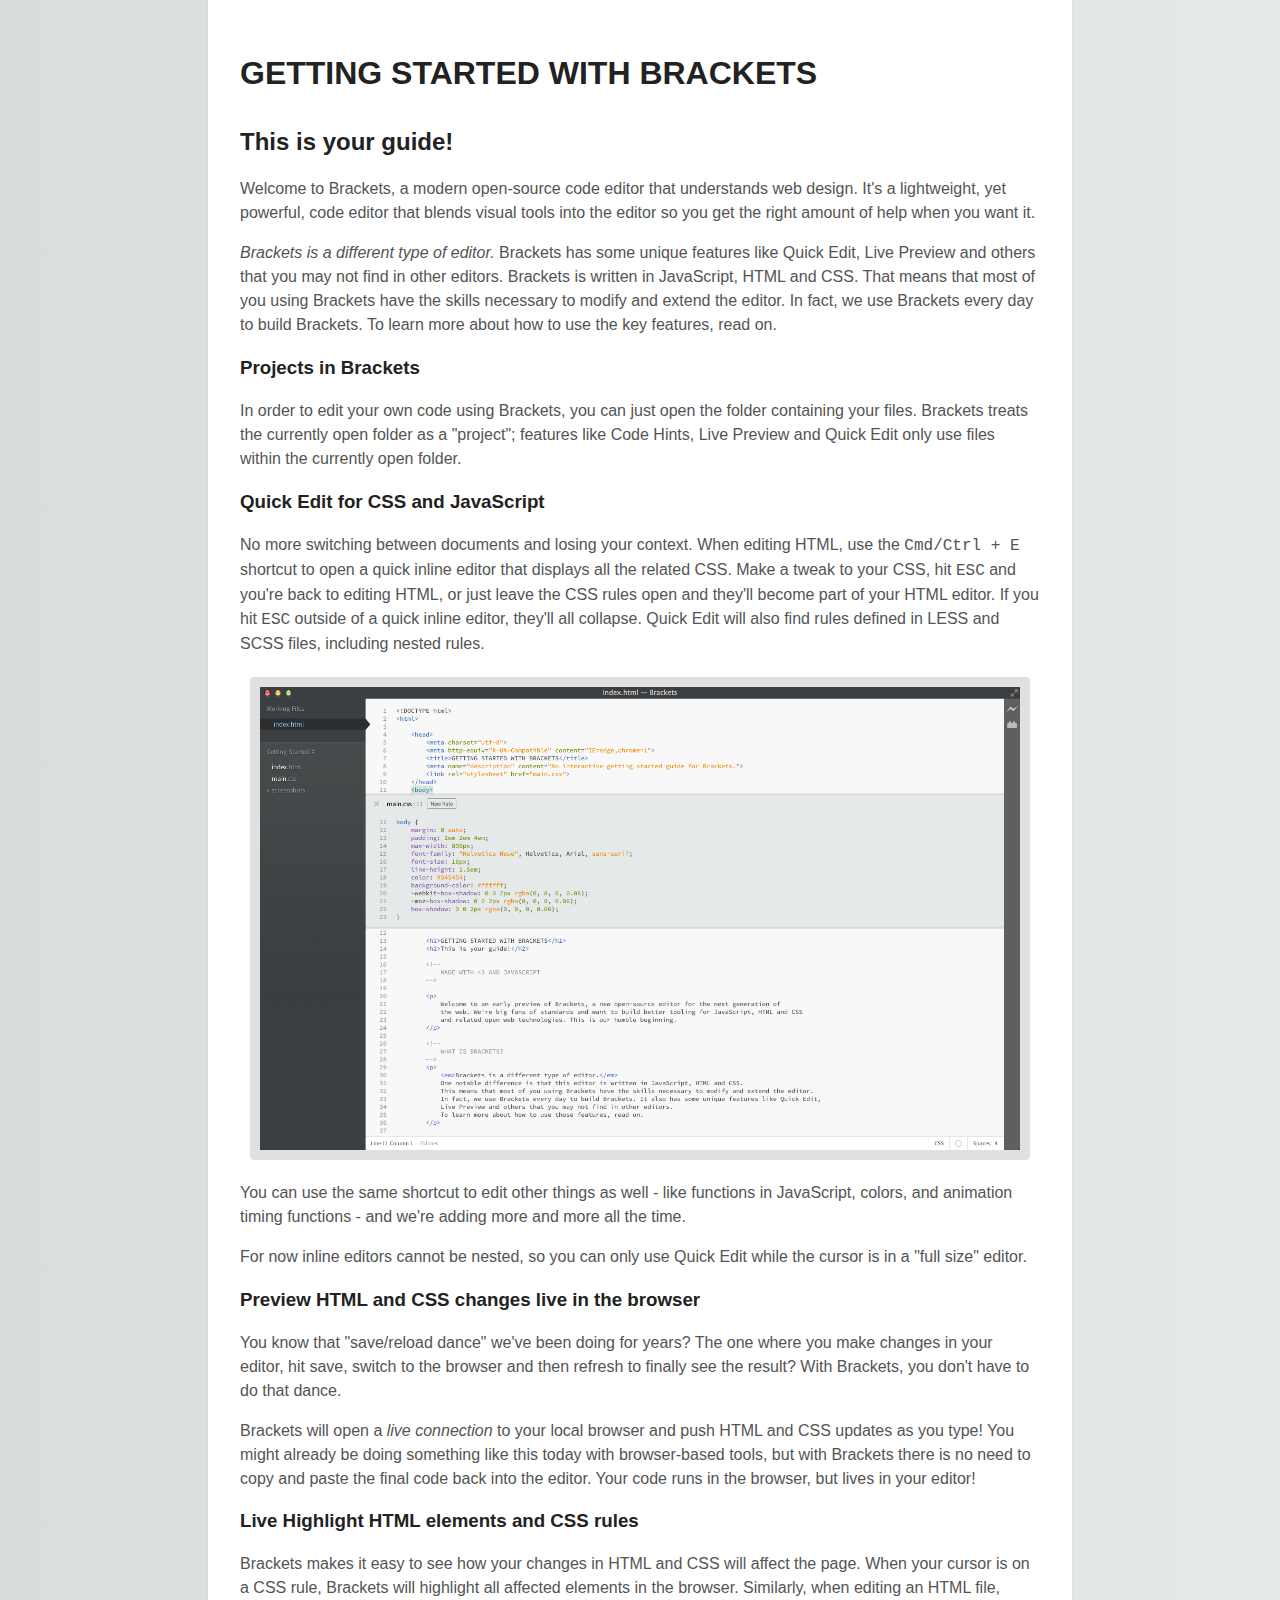
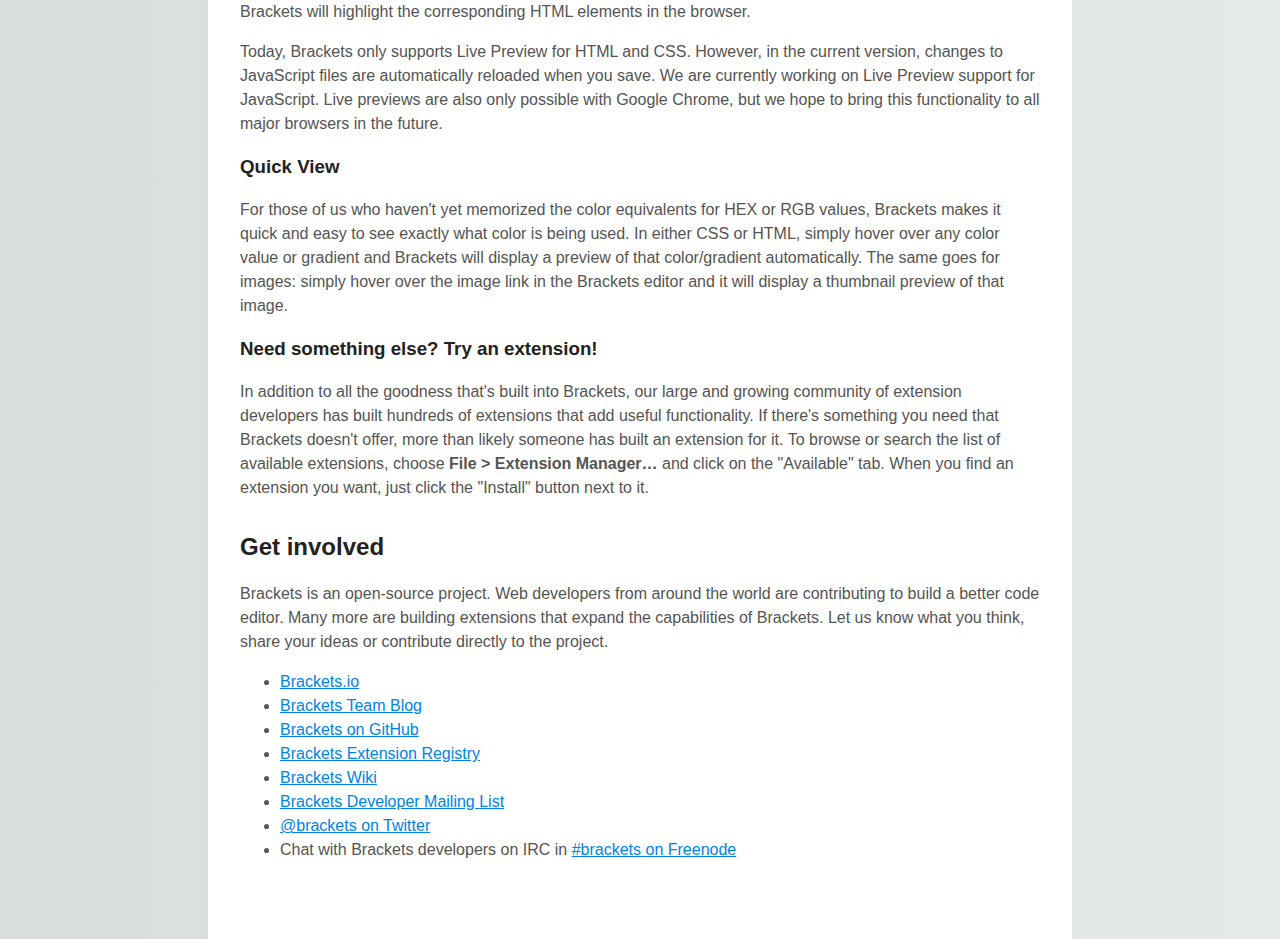
<file: webdev/index.html>
<!DOCTYPE html>
<html>
    
    <head>
        <meta charset="utf-8">
        <meta http-equiv="X-UA-Compatible" content="IE=edge">
        <title>GETTING STARTED WITH BRACKETS</title>
        <meta name="description" content="An interactive getting started guide for Brackets.">
        <link rel="stylesheet" href="main.css">
    </head>
    <body>
        
        <h1>GETTING STARTED WITH BRACKETS</h1>
        <h2>This is your guide!</h2>
        
        <!--
            MADE WITH <3 AND JAVASCRIPT
        -->
        
        <p>
            Welcome to Brackets, a modern open-source code editor that understands web design. It's a lightweight,
            yet powerful, code editor that blends visual tools into the editor so you get the right amount of help
            when you want it.
        </p>
        
        <!--
            WHAT IS BRACKETS?
        -->
        <p>
            <em>Brackets is a different type of editor.</em>
            Brackets has some unique features like Quick Edit, Live Preview and others that you may not find in other
            editors. Brackets is written in JavaScript, HTML and CSS. That means that most of you using Brackets
            have the skills necessary to modify and extend the editor. In fact, we use Brackets every day to build
            Brackets. To learn more about how to use the key features, read on.
        </p>
        
        <!--
            GET STARTED WITH YOUR OWN FILES
        -->
        
        <h3>Projects in Brackets</h3>
        <p>
            In order to edit your own code using Brackets, you can just open the folder containing your files.
            Brackets treats the currently open folder as a "project"; features like Code Hints, Live Preview and
            Quick Edit only use files within the currently open folder.
        </p>
        
        <samp>
            Once you're ready to get out of this sample project and edit your own code, you can use the dropdown
            in the left sidebar to switch folders. Right now, the dropdown says "Getting Started" - that's the
            folder containing the file you're looking at right now. Click on the dropdown and choose "Open Folder…"
            to open your own folder.
            You can also use the dropdown later to switch back to folders you've opened previously, including this
            sample project.
        </samp>
        
        <!--
            THE RELATIONSHIP BETWEEN HTML, CSS AND JAVASCRIPT
        -->
        <h3>Quick Edit for CSS and JavaScript</h3>
        <p>
            No more switching between documents and losing your context. When editing HTML, use the
            <kbd>Cmd/Ctrl + E</kbd> shortcut to open a quick inline editor that displays all the related CSS.
            Make a tweak to your CSS, hit <kbd>ESC</kbd> and you're back to editing HTML, or just leave the
            CSS rules open and they'll become part of your HTML editor. If you hit <kbd>ESC</kbd> outside of
            a quick inline editor, they'll all collapse. Quick Edit will also find rules defined in LESS and
            SCSS files, including nested rules.
        </p>
        
        <samp>
            Want to see it in action? Place your cursor on the <!-- <samp> --> tag above and press
            <kbd>Cmd/Ctrl + E</kbd>. You should see a CSS quick editor appear above, showing the CSS rule that
            applies to it. Quick Edit works in class and id attributes as well. You can use it with your
            LESS and SCSS files also.
            
            You can create new rules the same way. Click in one of the <!-- <p> --> tags above and press
            <kbd>Cmd/Ctrl + E</kbd>. There are no rules for it right now, but you can click the New Rule
            button to add a new rule for <!-- <p> -->.
        </samp>
        
        <a href="screenshots/quick-edit.png">
            <img alt="A screenshot showing CSS Quick Edit" src="screenshots/quick-edit.png" />
        </a>
        
        <p>
            You can use the same shortcut to edit other things as well - like functions in JavaScript,
            colors, and animation timing functions - and we're adding more and more all the time.
        </p>
        <p>
            For now inline editors cannot be nested, so you can only use Quick Edit while the cursor
            is in a "full size" editor.
        </p>
        
        <!--
            LIVE PREVIEW
        -->
        <h3>Preview HTML and CSS changes live in the browser</h3>
        <p>
            You know that "save/reload dance" we've been doing for years? The one where you make changes in
            your editor, hit save, switch to the browser and then refresh to finally see the result?
            With Brackets, you don't have to do that dance.
        </p>
        <p>
            Brackets will open a <em>live connection</em> to your local browser and push HTML and CSS updates as you
            type! You might already be doing something like this today with browser-based tools, but with Brackets
            there is no need to copy and paste the final code back into the editor. Your code runs in the
            browser, but lives in your editor!
        </p>
        
        <h3>Live Highlight HTML elements and CSS rules</h3>
        <p>
            Brackets makes it easy to see how your changes in HTML and CSS will affect the page. When your cursor
            is on a CSS rule, Brackets will highlight all affected elements in the browser. Similarly, when editing
            an HTML file, Brackets will highlight the corresponding HTML elements in the browser.
        </p>
        
        <samp>
            If you have Google Chrome installed, you can try this out yourself. Click on the lightning bolt
            icon in the top right corner of your Brackets window or hit <kbd>Cmd/Ctrl + Alt + P</kbd>. When
            Live Preview is enabled on an HTML document, all linked CSS documents can be edited in real-time.
            The icon will change from gray to gold when Brackets establishes a connection to your browser.
            
            Now, place your cursor on the <!-- <img> --> tag above. Notice the blue highlight that appears
            around the image in Chrome. Next, use <kbd>Cmd/Ctrl + E</kbd> to open up the defined CSS rules.
            Try changing the size of the border from 10px to 20px or change the background
            color from "transparent" to "hotpink". If you have Brackets and your browser running side-by-side, you
            will see your changes instantly reflected in your browser. Cool, right?
        </samp>
        
        <p class="note">
            Today, Brackets only supports Live Preview for HTML and CSS. However, in the current version, changes to
            JavaScript files are automatically reloaded when you save. We are currently working on Live Preview
            support for JavaScript. Live previews are also only possible with Google Chrome, but we hope
            to bring this functionality to all major browsers in the future.
        </p>
        
        <h3>Quick View</h3>
        <p>
            For those of us who haven't yet memorized the color equivalents for HEX or RGB values, Brackets makes
            it quick and easy to see exactly what color is being used. In either CSS or HTML, simply hover over any
            color value or gradient and Brackets will display a preview of that color/gradient automatically. The
            same goes for images: simply hover over the image link in the Brackets editor and it will display a
            thumbnail preview of that image.
        </p>
        
        <samp>
            To try out Quick View for yourself, place your cursor on the <!-- <body> --> tag at the top of this
            document and press <kbd>Cmd/Ctrl + E</kbd> to open a CSS quick editor. Now simply hover over any of the
            color values within the CSS. You can also see it in action on gradients by opening a CSS quick editor
            on the <!-- <html> --> tag and hovering over any of the background image values. To try out the image
            preview, place your cursor over the screenshot image included earlier in this document.
        </samp>
        
        <h3>Need something else? Try an extension!</h3>
        <p>
            In addition to all the goodness that's built into Brackets, our large and growing community of
            extension developers has built hundreds of extensions that add useful functionality. If there's
            something you need that Brackets doesn't offer, more than likely someone has built an extension for
            it. To browse or search the list of available extensions, choose <strong>File > Extension
            Manager…</strong> and click on the "Available" tab. When you find an extension you want, just click
            the "Install" button next to it.
        </p>
        
        <!--
            LET US KNOW WHAT YOU THINK
        -->
        <h2>Get involved</h2>
        <p>
            Brackets is an open-source project. Web developers from around the world are contributing to build
            a better code editor. Many more are building extensions that expand the capabilities of Brackets.
            Let us know what you think, share your ideas or contribute directly to the project.
        </p>
        <ul>
            <li><a href="http://brackets.io">Brackets.io</a></li>
            <li><a href="http://blog.brackets.io">Brackets Team Blog</a></li>
            <li><a href="https://github.com/adobe/brackets">Brackets on GitHub</a></li>
            <li><a href="https://brackets-registry.aboutweb.com">Brackets Extension Registry</a></li>
            <li><a href="https://github.com/adobe/brackets/wiki">Brackets Wiki</a></li>
            <li><a href="https://groups.google.com/forum/#!forum/brackets-dev">Brackets Developer Mailing List</a></li>
            <li><a href="https://twitter.com/brackets">@brackets on Twitter</a></li>
            <li>Chat with Brackets developers on IRC in <a href="http://webchat.freenode.net/?channels=brackets&uio=d4">#brackets on Freenode</a></li>
        </ul>
        
    </body>
</html>
<!--

    [[[[[[[[[[[[[[[      ]]]]]]]]]]]]]]]
    [::::::::::::::      ::::::::::::::]
    [::::::::::::::      ::::::::::::::]
    [::::::[[[[[[[:      :]]]]]]]::::::]
    [:::::[                      ]:::::]
    [:::::[                      ]:::::]
    [:::::[                      ]:::::]
    [:::::[                      ]:::::]
    [:::::[     CODE THE WEB     ]:::::]
    [:::::[  http://brackets.io  ]:::::]
    [:::::[                      ]:::::]
    [:::::[                      ]:::::]
    [:::::[                      ]:::::]
    [:::::[                      ]:::::]
    [::::::[[[[[[[:      :]]]]]]]::::::]
    [::::::::::::::      ::::::::::::::]
    [::::::::::::::      ::::::::::::::]
    [[[[[[[[[[[[[[[      ]]]]]]]]]]]]]]]

-->
</file>
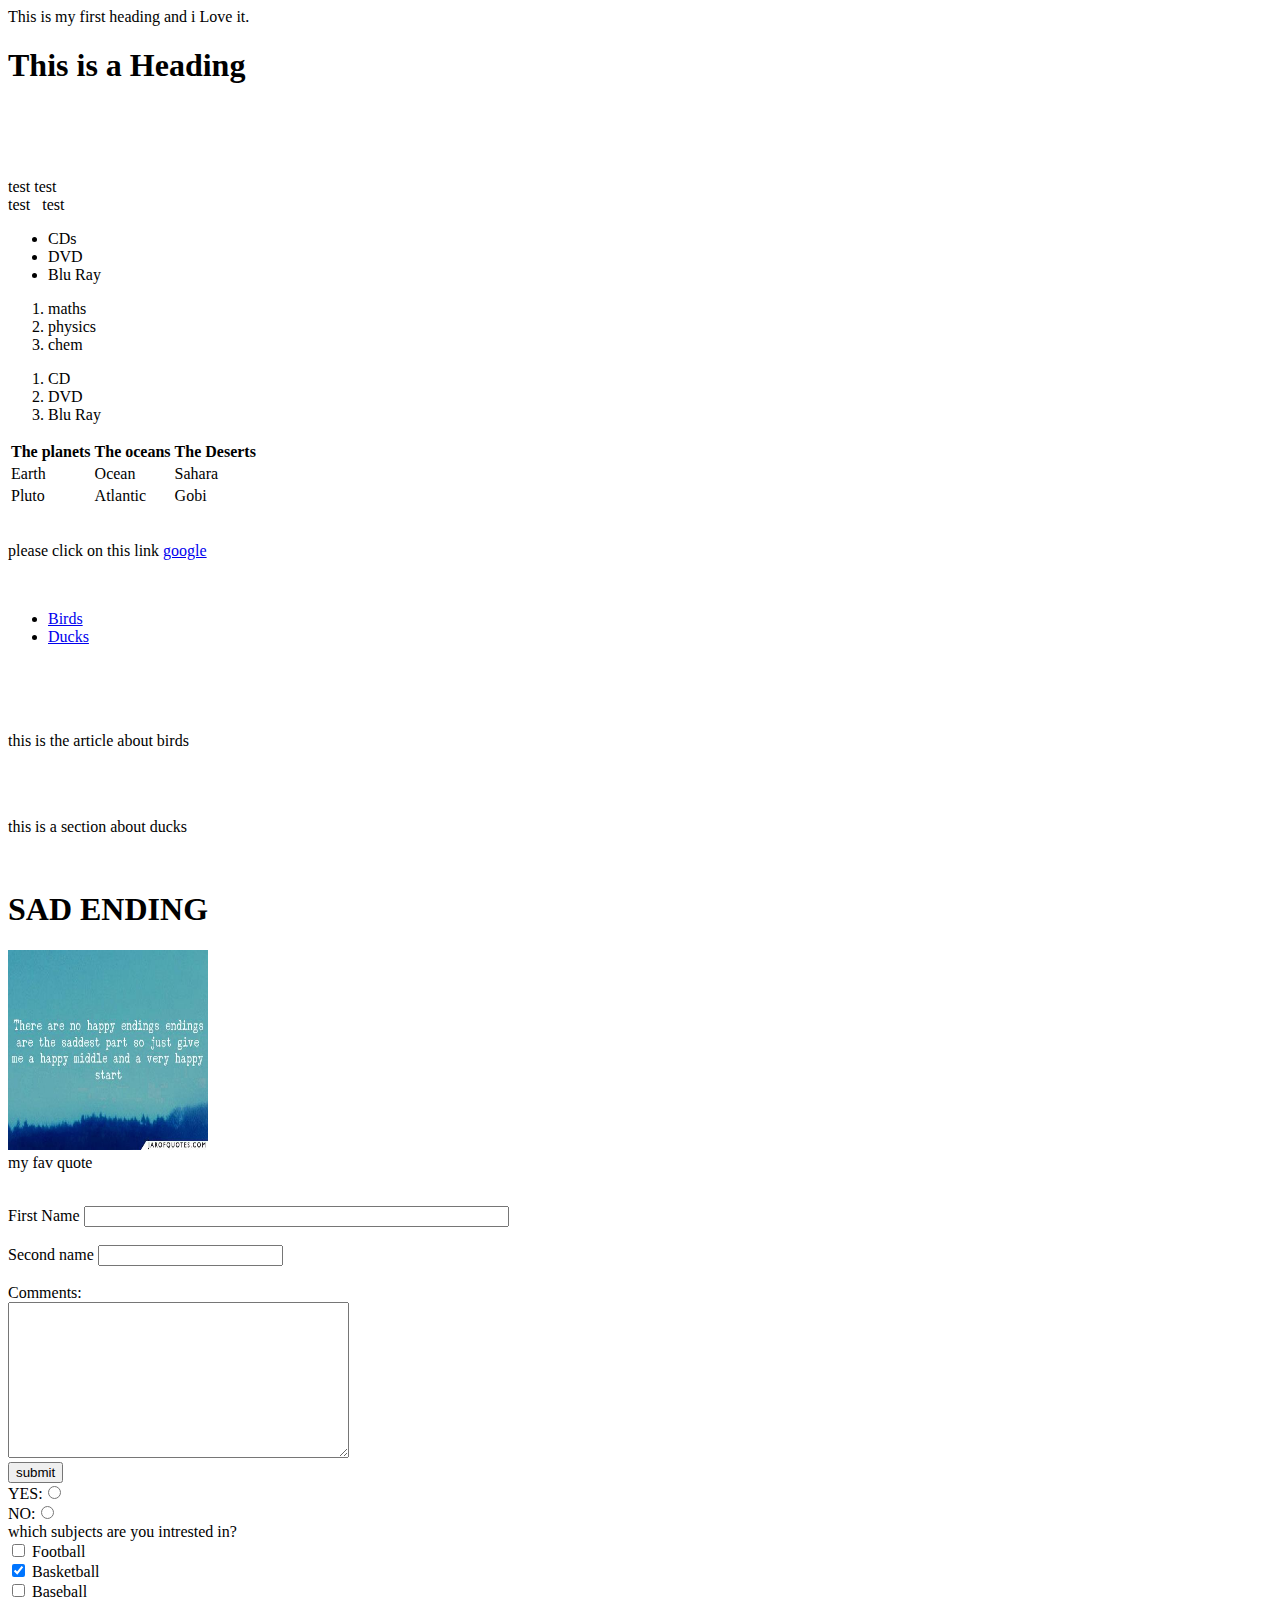
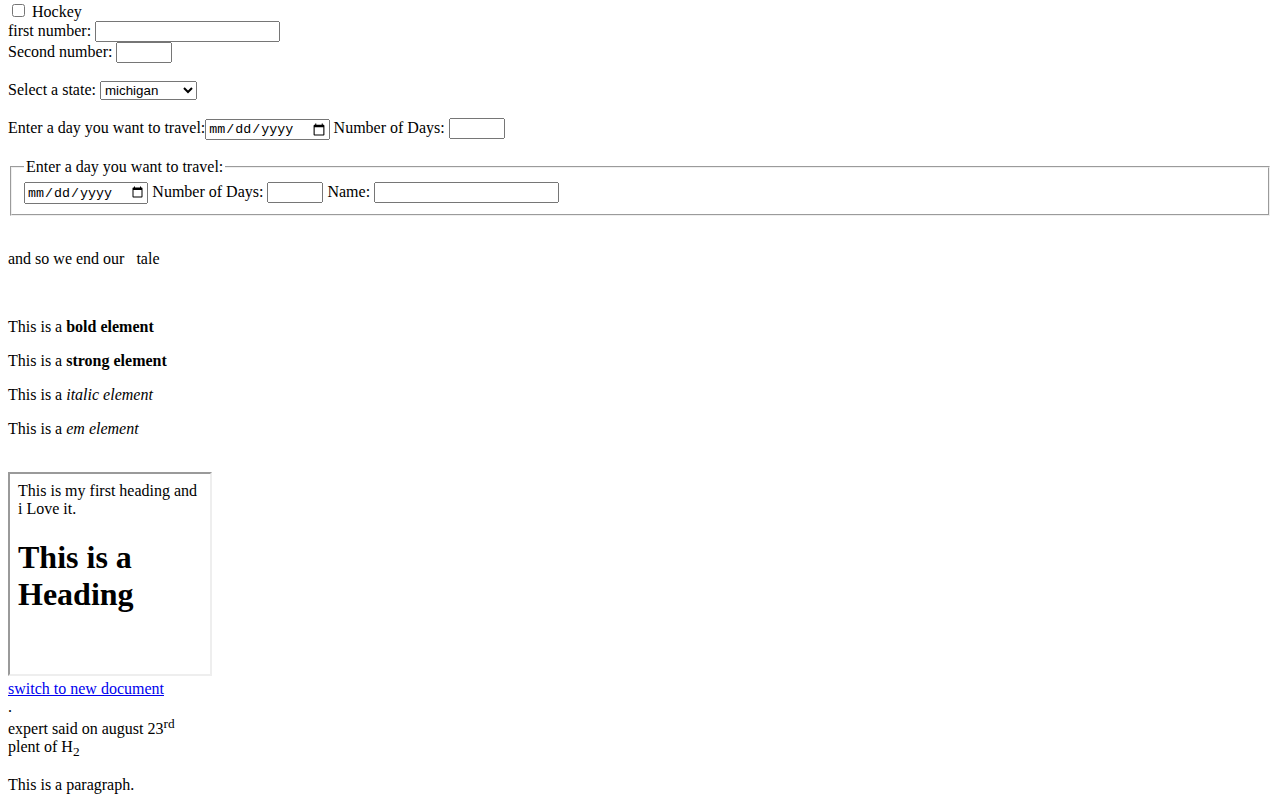
<file: webdev/second.html>
<!DOCTYPE html>
<html>
<head>
<title>my first page</title>
<!-- meta element...these information is used by search engine to find our page-->
<meta name="description" content="This is a web page about fish.we cover all the fish in the world" />
<!-- Content<155character-->
<meta name="keywords" content="fish,ocean,aquarium"/>
<meta http-equiv="author" content="john doe"/>
<meta http-equiv="content-language" content="en-us">
<!-- meta element-->
</head>

This is my first heading and i Love it.

<body>

<h1>This is a Heading</h1>
<br>
<br>
<br>
<br>
test 			test<br><!-- only one space is provided-->
test&nbsp;&nbsp;&nbsp;test<!-- 3spaces created-->
<!--one space is read but for more than one space &nbsp-->
<!-- comment-->
<br>

	<ul>
		<li> CDs </li>
		<li> DVD </li>
		<li> Blu Ray </li>
	</ul>
    <ol>
        <li>maths</li>
        <li>physics</li>
        <li>chem</li>
    </ol>
	<ol>
		<li> CD </li>
		<li> DVD </li>
		<li> Blu Ray </li>
	</ol>

<table>
	<tr>
		<th> The planets </th>
		<th> The oceans </th>
		<th> The Deserts </th>	
	</tr>

	<tr>
		<td> Earth </td>
		<td> Ocean </td>
		<td> Sahara </td>
	</tr>


	<tr>
		<td> Pluto </td>
		<td> Atlantic </td>
		<td> Gobi </td>
	</tr>

</table>


<br>
<p> please click on this link
	<a href="https://www.google.co.in"> google </a>
	<!-- note: link to be given in https://.....we can't give www. directly-->
</p>
<br>
<ul>
	<li> <a href="#Birds">Birds</a></li><!-- note: #tag is used to give link on same page-->
	<li> <a href="#Ducks">Ducks</a></li>
</ul>
<br>
<br>
<br>
<p> <a name="Birds">this is the article about birds </a> </p>
<br>
<br>
<p><a name="Ducks"> this is a section about ducks </a></p>
<br>
<h1> SAD ENDING </h1>
<p> <img src="end.jpg" width="200" height="200"><br>my fav quote </p><!-- to add image and image attributes-->
<br>
<!-- to Create one line input text box-->
<form action="" method=""> 
<label for="firstname"> First Name</label><!--tying id from label to input type-->

<input type="text" id="firstname" name="" size="50"><!-- this the command-->
<br>
<br>
<label for="secondname">Second name</label>
<input type="text" id="secondname" name="">
</form>
<br>
<!--multiline textbox-->
Comments:<br>
<textarea rows="10" cols="40"></textarea><br>
<input type="submit" value="submit">
<!--multiline textbox ends-->
<br>
<!--radio button{only one of the radio button can be selected::note:name to be kept same in all radio buttons}-->
YES:<input type="radio" name="yesorno" value=""><br>
NO:<input type="radio" name="yesorno" value="">
<!--radio button{only one of the radio button can be selected::note:name to be kept same in all radio buttons}-->
<br>
<!--checkbox create:multiple selection-->
	which subjects are you intrested in?<br>
	<input type="checkbox" name=""> Football<br><!--to force one selection usr can deselect but default it will be selected-->
	<input type="checkbox" name="" checked="checked"> Basketball<br>
	<input type="checkbox" name=""> Baseball<br>
	<input type="checkbox" name=""> Hockey

<br>
<!--checkbox create:multiple selection-->
<!--input number box{only number can be inputed here}-->
<form action="" method="">
first number:
	<input type="number" name=""><br>
	Second number:
	<input type="number" name="" max="0" min="50"><br><!--now only number between 0 and 50 can be inputed-->
</form>
<!--input number box-->
<br>
<!--Drop down list-->
<form action="" method="">
Select a state:
	<select>
		<option value="michigan">michigan</option>
		<option value="alabama"> alabama </option>
		<option value="north dakota"> north dakota</option>
	</select>
</form>
<!--Drop down list-->
<br>
<!--Date type and number type-->
<form>
	Enter a day you want to travel:<input type="Date" name="day">
	Number of Days: <input type="number" name="numdays" min="1" max="10">
</form>
<!--Date type and number type-->
<br>
<!--field box and legend-->
<form>
<fieldset>
	<legend>Enter a day you want to travel:</legend>
	<input type="Date" name="day">
	Number of Days: <input type="number" name="numdays" min="1" max="10">
	Name: <input type="text" name="">
</fieldset>
</form>
<!--field box and legend-->
<br>
<!--escape characters.....by default browser will recognize only one space character....to give different type of space space character is used-->
<p> and so we end our&nbsp;&nbsp; tale</p>
<!--escape characters
space=&nbsp
space =  &nbsp;
™(trademark) = &#8482;
&(ambersand) = &amp;
©(copywright) = &copy;
<(lessthan sign) = &lt;
>(greater than sign) = &gt;
?(question mark) = &#63;-->
<br>
<!--bold and italics:strong and em element is used for text-to-speech-->
<p>This is a <b>bold element</b></p>
<p>This is a <strong>strong element</strong></p>
<p>This is a <i>italic element</i></p>
<p>This is a <em>em element</em></p>
<!--bold and italics-->
<br>
<!--iframe element::frameborder=0 means off....1means on
src=brings the website mentioned in it to iframe-->
<iframe frameborder="1" width="200" height="200" src="second.html" name="ouriframe" id="ouriframe" >
	Do you see this?<!--if iframe element is not supported by brwser so it is kept as a warning message-->
</iframe>
<!--note:target and id have to be matched
:
this iframe help us to load another website within this iframe and not changing the address of the page when we click on the link provided as href-->
<br>
<a href="first.html" target="ouriframe">switch to new document</a>
<br>
<!--iframe element-->.
<br>
<!--sup and sub
sup for rd upar lagane ke liye twentythird mai
sub for 2 niche lagane ke liye H2O me-->
expert said on august 23<sup>rd</sup>
<br>
plent of H<sub>2</sub>
<!--sup and sub-->
<p>This is a paragraph.</p>

</body>





</html>
</file>
<file: webdev/main.css>
html {
    background: #e6e9e9;
    background-image: linear-gradient(270deg, rgb(230, 233, 233) 0%, rgb(216, 221, 221) 100%);
    -webkit-font-smoothing: antialiased;
}

body {
    background: #fff;
    box-shadow: 0 0 2px rgba(0, 0, 0, 0.06);
    color: #545454;
    font-family: "Helvetica Neue", Helvetica, Arial, sans-serif;
    font-size: 16px;
    line-height: 1.5;
    margin: 0 auto;
    max-width: 800px;
    padding: 2em 2em 4em;
}

h1, h2, h3, h4, h5, h6 {
    color: #222;
    font-weight: 600;
    line-height: 1.3;
}

h2 {
    margin-top: 1.3em;
}

a {
    color: #0083e8;
}

b, strong {
    font-weight: 600;
}

samp {
    display: none;
}

img {
    animation: colorize 2s cubic-bezier(0, 0, .78, .36) 1;
    background: transparent;
    border: 10px solid rgba(0, 0, 0, 0.12);
    border-radius: 4px;
    display: block;
    margin: 1.3em auto;
    max-width: 95%;
}

@keyframes colorize {
    0% {
        -webkit-filter: grayscale(100%);
        filter: grayscale(100%);
    }
    100% {
        -webkit-filter: grayscale(0%);
        filter: grayscale(0%);
    }
}
</file>
